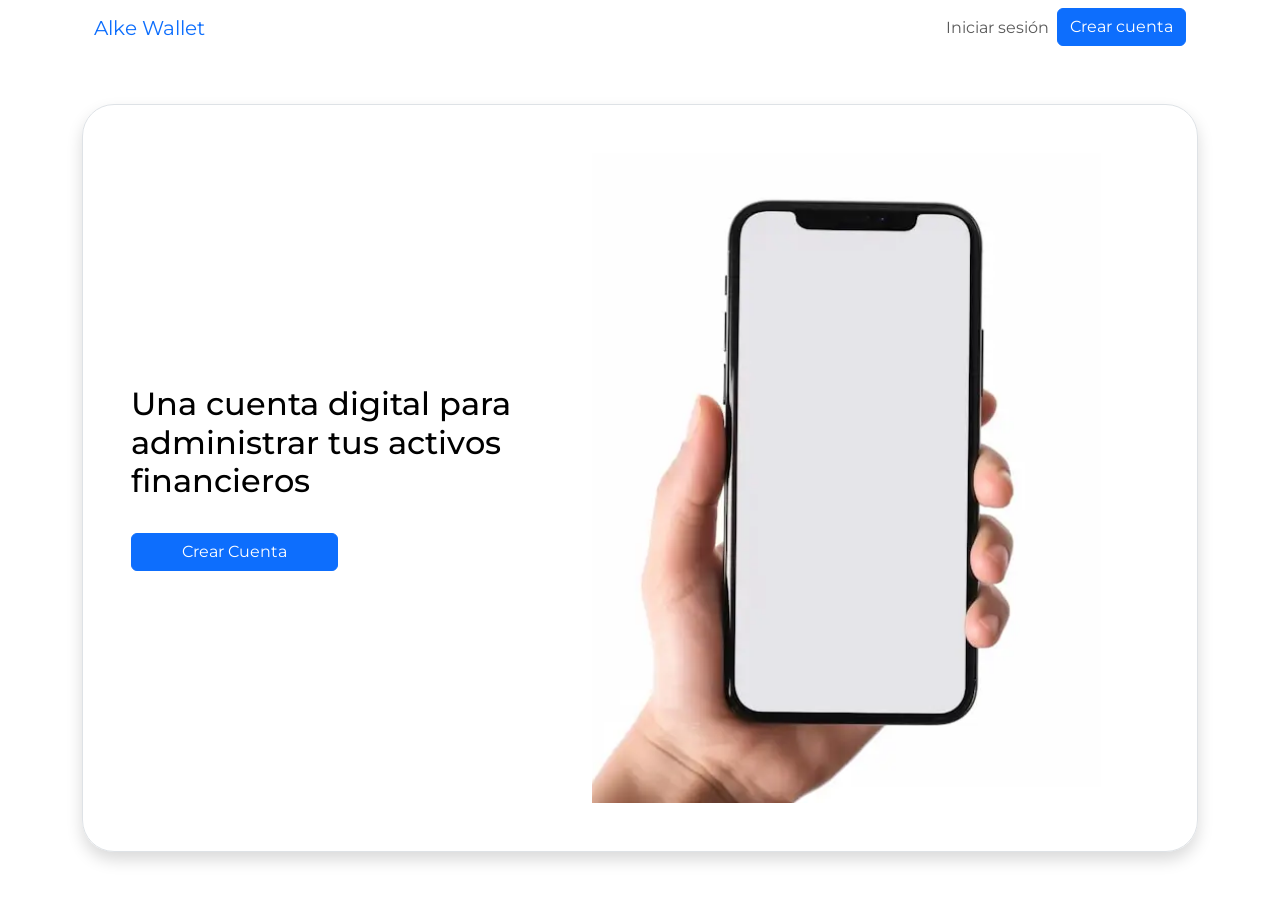
<file: index.html>
<!DOCTYPE html>
<html lang="en">
  <head>
    <meta charset="UTF-8" />
    <meta name="viewport" content="width=device-width, initial-scale=1.0" />
    <title>Alke Wallet</title>
    <link
      href="https://cdn.jsdelivr.net/npm/bootstrap@5.3.8/dist/css/bootstrap.min.css"
      rel="stylesheet"
      integrity="sha384-sRIl4kxILFvY47J16cr9ZwB07vP4J8+LH7qKQnuqkuIAvNWLzeN8tE5YBujZqJLB"
      crossorigin="anonymous"
    />
    <script
      src="https://code.jquery.com/jquery-3.7.1.js"
      integrity="sha256-eKhayi8LEQwp4NKxN+CfCh+3qOVUtJn3QNZ0TciWLP4="
      crossorigin="anonymous"
    ></script>
    <script
      src="https://cdn.jsdelivr.net/npm/bootstrap@5.3.8/dist/js/bootstrap.bundle.min.js"
      integrity="sha384-FKyoEForCGlyvwx9Hj09JcYn3nv7wiPVlz7YYwJrWVcXK/BmnVDxM+D2scQbITxI"
      crossorigin="anonymous"
    ></script>

    <link rel="preconnect" href="https://fonts.googleapis.com" />
    <link rel="preconnect" href="https://fonts.gstatic.com" crossorigin />
    <link
      href="https://fonts.googleapis.com/css2?family=Montserrat:ital,wght@0,100..900;1,100..900&display=swap"
      rel="stylesheet"
    />

    <link rel="stylesheet" href="./src/style.css" />
  </head>
  <body>
    <!-- nav -->
    <div class="container">
      <header>
        <nav class="navbar navbar-expand-lg bg-white">
          <div class="container-fluid">
            <a class="navbar-brand text-primary" href="index.html"
              >Alke Wallet</a
            >
            <button
              class="navbar-toggler"
              type="button"
              data-bs-toggle="collapse"
              data-bs-target="#navbarSupportedContent"
              aria-controls="navbarSupportedContent"
              aria-expanded="false"
              aria-label="Toggle navigation"
            >
              <span class="navbar-toggler-icon"></span>
            </button>
            <div class="collapse navbar-collapse" id="navbarSupportedContent">
              <ul class="navbar-nav ms-auto mb-2 mb-lg-0">
                <li class="nav-item">
                  <a
                    class="nav-link"
                    aria-current="page"
                    href="./src/pages/auth/login.html"
                    >Iniciar sesión
                  </a>
                </li>
                <li class="nav-item">
                  <a
                    class="btn btn-primary"
                    href="./src/pages/auth/crear-usuario.html"
                  >
                    Crear cuenta
                  </a>
                </li>
              </ul>
            </div>
          </div>
        </nav>
      </header>

      <!-- hero -->
      <main class="">
        <section
          class="hero d-flex flex-column flex-md-row gap-5 p-5 text-white rounded rounded-5 border shadow my-5"
        >
          <div
            class="d-flex flex-column justify-content-center gap-4 align-items-center align-items-md-start"
          >
            <h2 class="text-black text-center text-md-start">
              Una cuenta digital para administrar tus activos financieros
            </h2>
            <a
              href="./src/pages/auth/crear-usuario.html"
              type="button"
              class="btn btn-primary w-50 d-md-block d-none"
            >
              Crear Cuenta
            </a>
          </div>

          <img src="./src/img/hero.webp" alt="" class="img-fluid" />
          <div>
            <a
              href="./src/pages/auth/crear-usuario.html"
              type="button"
              class="btn btn-primary w-100 d-block d-md-none"
            >
              Crear Cuenta
            </a>
          </div>
        </section>
      </main>
    </div>
  </body>
</html>
</file>
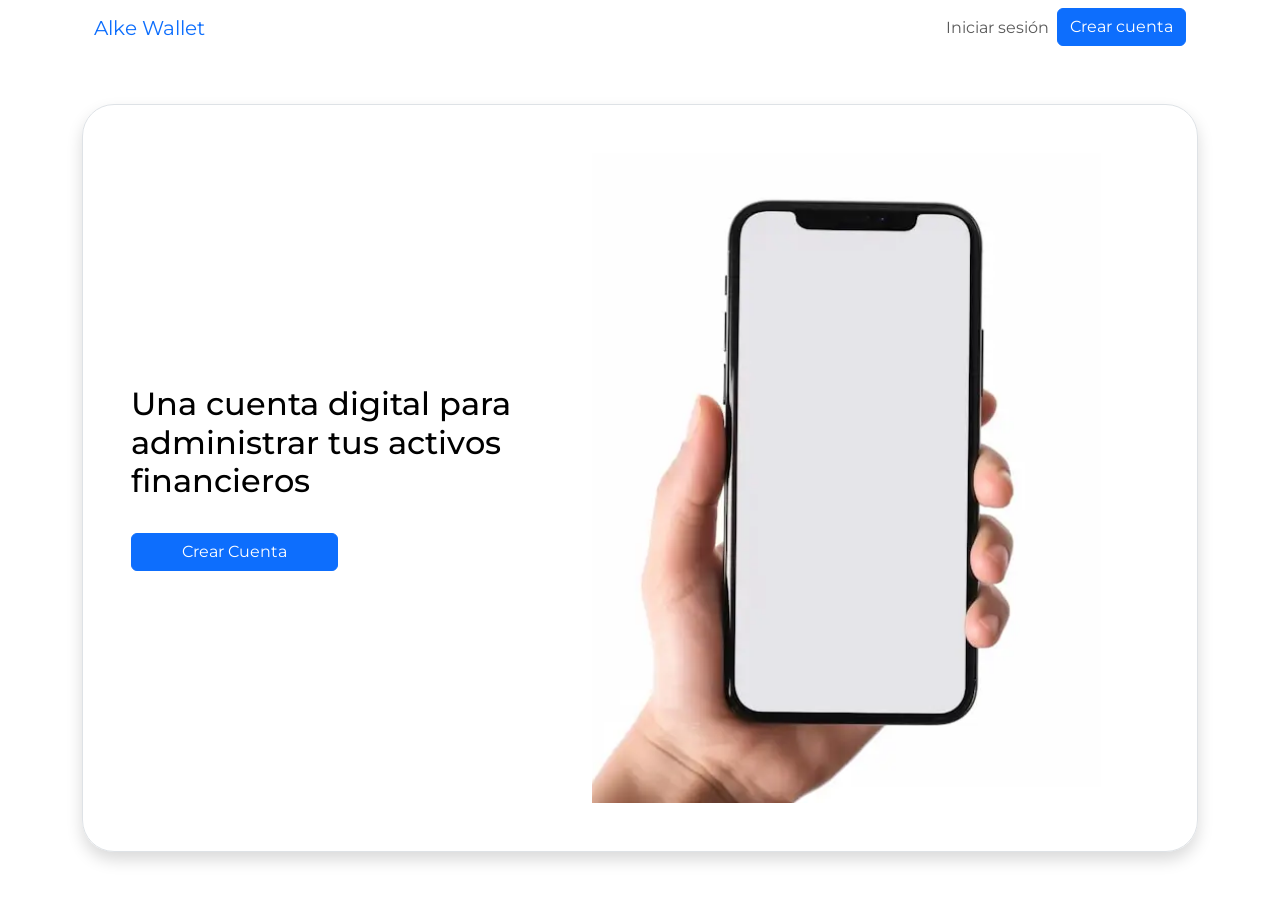
<file: src/pages/app/menu.html>
<!DOCTYPE html>
<html lang="en">
  <head>
    <meta charset="UTF-8" />
    <meta name="viewport" content="width=device-width, initial-scale=1.0" />
    <title>Alke Wallet</title>
    <link
      href="https://cdn.jsdelivr.net/npm/bootstrap@5.3.8/dist/css/bootstrap.min.css"
      rel="stylesheet"
      integrity="sha384-sRIl4kxILFvY47J16cr9ZwB07vP4J8+LH7qKQnuqkuIAvNWLzeN8tE5YBujZqJLB"
      crossorigin="anonymous"
    />
    <script
      src="https://code.jquery.com/jquery-3.7.1.js"
      integrity="sha256-eKhayi8LEQwp4NKxN+CfCh+3qOVUtJn3QNZ0TciWLP4="
      crossorigin="anonymous"
    ></script>
    <script
      src="https://cdn.jsdelivr.net/npm/bootstrap@5.3.8/dist/js/bootstrap.bundle.min.js"
      integrity="sha384-FKyoEForCGlyvwx9Hj09JcYn3nv7wiPVlz7YYwJrWVcXK/BmnVDxM+D2scQbITxI"
      crossorigin="anonymous"
    ></script>

    <link rel="preconnect" href="https://fonts.googleapis.com" />
    <link rel="preconnect" href="https://fonts.gstatic.com" crossorigin />
    <link
      href="https://fonts.googleapis.com/css2?family=Montserrat:ital,wght@0,100..900;1,100..900&display=swap"
      rel="stylesheet"
    />

    <link
      rel="stylesheet"
      href="https://cdn.jsdelivr.net/npm/bootstrap-icons@1.13.1/font/bootstrap-icons.min.css"
    />

    <link rel="stylesheet" href="../../style.css" />
  </head>
  <body>
    <!-- nav -->
    <div class="container">
      <header class="">
        <nav class="navbar navbar-expand-lg bg-white">
          <div class="container-fluid">
            <a class="navbar-brand text-primary" href="index.html"
              >Alke Wallet</a
            >
            <button
              class="navbar-toggler"
              type="button"
              data-bs-toggle="collapse"
              data-bs-target="#navbarSupportedContent"
              aria-controls="navbarSupportedContent"
              aria-expanded="false"
              aria-label="Toggle navigation"
            >
              <span class="navbar-toggler-icon"></span>
            </button>
            <div class="collapse navbar-collapse" id="navbarSupportedContent">
              <ul class="navbar-nav ms-auto mb-2 mb-lg-0">
                <div class="btn-group">
                  <button
                    type="button"
                    class="btn btn-primary position-relative dropdown-toggle"
                    data-bs-toggle="dropdown"
                    aria-expanded="false"
                  >
                    Perfil
                    <span
                      class="position-absolute top-0 start-100 translate-middle p-2 bg-success border border-light rounded-circle"
                    >
                      <span class="visually-hidden">New alerts</span>
                    </span>
                  </button>

                  <ul class="dropdown-menu">
                    <li>
                      <a class="dropdown-item" href="../../../index.html"
                        >Cerrar Sesión</a
                      >
                    </li>
                  </ul>
                </div>
              </ul>
            </div>
          </div>
        </nav>
      </header>

      <!-- hero -->
      <main class="">
        <section
          class="hero d-flex flex-column justify-content-center align-items-center p-5 text-white rounded rounded-5 border shadow my-5"
        >
          <h2 class="text-black text-center text-md-start">Menu</h2>
          <div>
            <div class="card">
              <div class="card-body">
                <h5 class="card-title">Special title treatment</h5>
                <p class="card-text">
                  With supporting text below as a natural lead-in to additional
                  content.
                </p>
                <a href="#" class="btn btn-primary">Go somewhere</a>
              </div>
            </div>

            <div class="card">
              <div class="card-body">
                <h5 class="card-title">Special title treatment</h5>
                <p class="card-text">
                  With supporting text below as a natural lead-in to additional
                  content.
                </p>
                <a href="#" class="btn btn-primary">Go somewhere</a>
              </div>
            </div>

            <div class="card">
              <div class="card-body">
                <h5 class="card-title">Special title treatment</h5>
                <p class="card-text">
                  With supporting text below as a natural lead-in to additional
                  content.
                </p>
                <a href="#" class="btn btn-primary">Go somewhere</a>
              </div>
            </div>
          </div>
        </section>
      </main>
    </div>
    <script src="./menu.js"></script>
  </body>
</html>
</file>
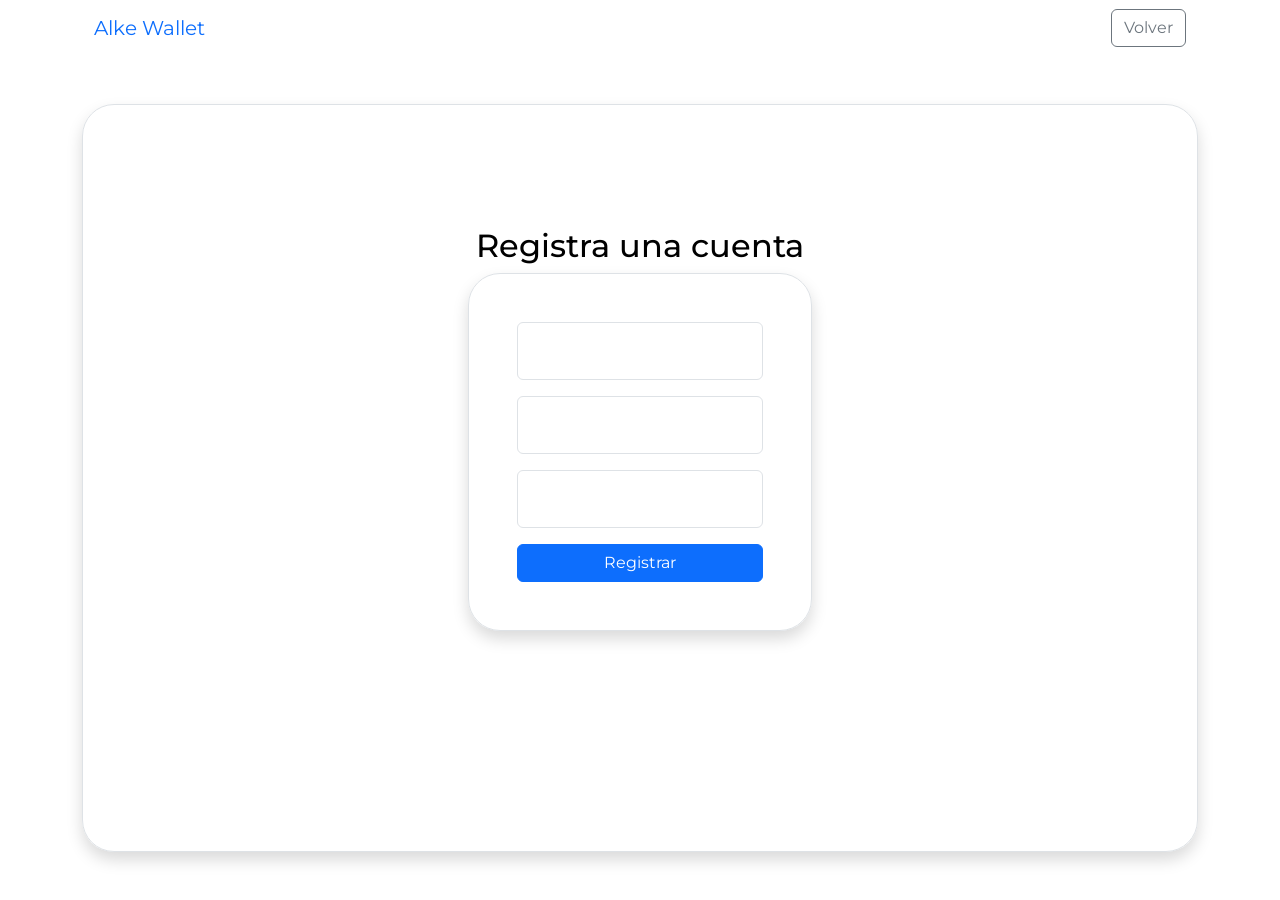
<file: src/pages/auth/crear-usuario.html>
<!DOCTYPE html>
<html lang="en">
  <head>
    <meta charset="UTF-8" />
    <meta name="viewport" content="width=device-width, initial-scale=1.0" />
    <title>Alke Wallet</title>
    <link
      href="https://cdn.jsdelivr.net/npm/bootstrap@5.3.8/dist/css/bootstrap.min.css"
      rel="stylesheet"
      integrity="sha384-sRIl4kxILFvY47J16cr9ZwB07vP4J8+LH7qKQnuqkuIAvNWLzeN8tE5YBujZqJLB"
      crossorigin="anonymous"
    />
    <script
      src="https://code.jquery.com/jquery-3.7.1.js"
      integrity="sha256-eKhayi8LEQwp4NKxN+CfCh+3qOVUtJn3QNZ0TciWLP4="
      crossorigin="anonymous"
    ></script>
    <script
      src="https://cdn.jsdelivr.net/npm/bootstrap@5.3.8/dist/js/bootstrap.bundle.min.js"
      integrity="sha384-FKyoEForCGlyvwx9Hj09JcYn3nv7wiPVlz7YYwJrWVcXK/BmnVDxM+D2scQbITxI"
      crossorigin="anonymous"
    ></script>

    <link rel="preconnect" href="https://fonts.googleapis.com" />
    <link rel="preconnect" href="https://fonts.gstatic.com" crossorigin />
    <link
      href="https://fonts.googleapis.com/css2?family=Montserrat:ital,wght@0,100..900;1,100..900&display=swap"
      rel="stylesheet"
    />

    <link rel="stylesheet" href="../../style.css" />
  </head>
  <body>
    <!-- nav -->
    <div class="container">
      <header class="">
        <nav class="navbar navbar-expand-lg bg-white">
          <div class="container-fluid">
            <a class="navbar-brand text-primary" href="index.html"
              >Alke Wallet</a
            >
            <button
              class="navbar-toggler"
              type="button"
              data-bs-toggle="collapse"
              data-bs-target="#navbarSupportedContent"
              aria-controls="navbarSupportedContent"
              aria-expanded="false"
              aria-label="Toggle navigation"
            >
              <span class="navbar-toggler-icon"></span>
            </button>
            <div class="collapse navbar-collapse" id="navbarSupportedContent">
              <ul class="navbar-nav ms-auto mb-2 mb-lg-0">
                <li class="nav-item">
                  <a
                    class="btn btn-outline-secondary"
                    href="../../../index.html"
                  >
                    Volver
                  </a>
                </li>
              </ul>
            </div>
          </div>
        </nav>
      </header>

      <!-- hero -->
      <main class="">
        <section
          class="hero d-flex flex-column justify-content-center align-items-center p-5 text-white rounded rounded-5 border shadow my-5"
        >
          <h2 class="text-black text-center text-md-start">
            Registra una cuenta
          </h2>

          <form
            id="form-registro"
            class="border p-5 rounded rounded-5 shadow mb-5"
          >
            <div class="form-floating mb-3">
              <input
                type="email"
                class="form-control"
                id="email"
                placeholder="name@example.com"
                required
              />
              <label for="email">Email address</label>
            </div>

            <div class="form-floating mb-3">
              <input
                type="password"
                class="form-control"
                id="password"
                placeholder="********"
                required
                minlength="8"
              />
              <label for="password">Contraseña</label>
            </div>

            <div class="form-floating mb-3">
              <input
                type="password"
                class="form-control"
                id="password2"
                placeholder="********"
                required
                minlength="8"
              />
              <label for="password2">Contraseña</label>
            </div>

            <button type="submit" class="btn btn-primary w-100">
              Registrar
            </button>
          </form>
          <div id="mensaje-alerta" class="alert" role="alert"></div>
          <div id="spinner" class="spinner-border text-primary" role="status">
            <span class="visually-hidden">Loading...</span>
          </div>
        </section>
      </main>
    </div>
    <script src="./crearUsuario.js"></script>
  </body>
</html>
</file>
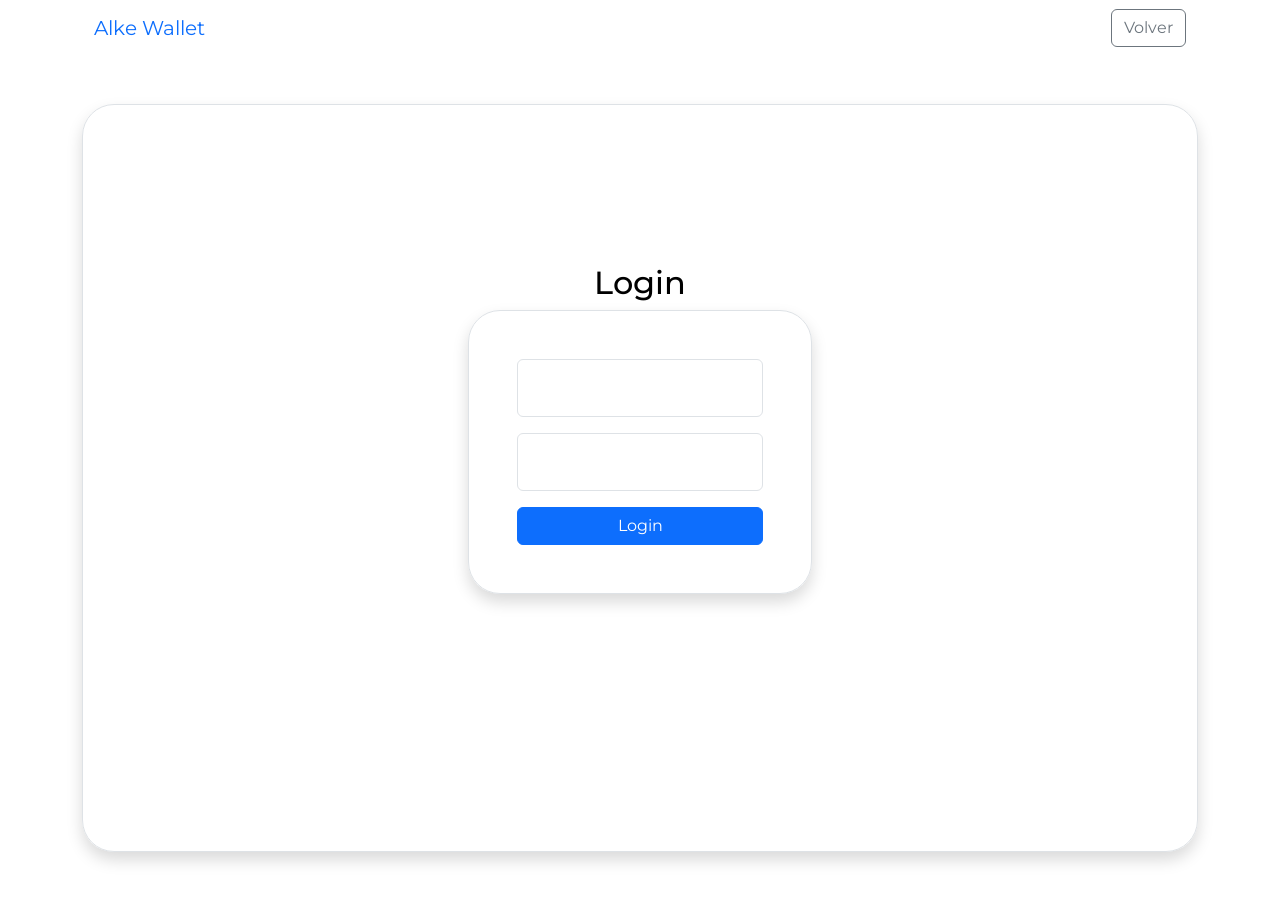
<file: src/pages/auth/login.html>
<!DOCTYPE html>
<html lang="en">
  <head>
    <meta charset="UTF-8" />
    <meta name="viewport" content="width=device-width, initial-scale=1.0" />
    <title>Alke Wallet</title>
    <link
      href="https://cdn.jsdelivr.net/npm/bootstrap@5.3.8/dist/css/bootstrap.min.css"
      rel="stylesheet"
      integrity="sha384-sRIl4kxILFvY47J16cr9ZwB07vP4J8+LH7qKQnuqkuIAvNWLzeN8tE5YBujZqJLB"
      crossorigin="anonymous"
    />
    <script
      src="https://code.jquery.com/jquery-3.7.1.js"
      integrity="sha256-eKhayi8LEQwp4NKxN+CfCh+3qOVUtJn3QNZ0TciWLP4="
      crossorigin="anonymous"
    ></script>
    <script
      src="https://cdn.jsdelivr.net/npm/bootstrap@5.3.8/dist/js/bootstrap.bundle.min.js"
      integrity="sha384-FKyoEForCGlyvwx9Hj09JcYn3nv7wiPVlz7YYwJrWVcXK/BmnVDxM+D2scQbITxI"
      crossorigin="anonymous"
    ></script>

    <link rel="preconnect" href="https://fonts.googleapis.com" />
    <link rel="preconnect" href="https://fonts.gstatic.com" crossorigin />
    <link
      href="https://fonts.googleapis.com/css2?family=Montserrat:ital,wght@0,100..900;1,100..900&display=swap"
      rel="stylesheet"
    />

    <link rel="stylesheet" href="../../style.css" />
  </head>
  <body>
    <!-- nav -->
    <div class="container">
      <header class="">
        <nav class="navbar navbar-expand-lg bg-white">
          <div class="container-fluid">
            <a class="navbar-brand text-primary" href="index.html"
              >Alke Wallet</a
            >
            <button
              class="navbar-toggler"
              type="button"
              data-bs-toggle="collapse"
              data-bs-target="#navbarSupportedContent"
              aria-controls="navbarSupportedContent"
              aria-expanded="false"
              aria-label="Toggle navigation"
            >
              <span class="navbar-toggler-icon"></span>
            </button>
            <div class="collapse navbar-collapse" id="navbarSupportedContent">
              <ul class="navbar-nav ms-auto mb-2 mb-lg-0">
                <li class="nav-item">
                  <a
                    class="btn btn-outline-secondary"
                    href="../../../index.html"
                  >
                    Volver
                  </a>
                </li>
              </ul>
            </div>
          </div>
        </nav>
      </header>

      <!-- hero -->
      <main class="">
        <section
          class="hero d-flex flex-column justify-content-center align-items-center p-5 text-white rounded rounded-5 border shadow my-5"
        >
          <h2 class="text-black text-center text-md-start">Login</h2>

          <form
            id="form-registro"
            class="border p-5 rounded rounded-5 shadow mb-5"
          >
            <div class="form-floating mb-3">
              <input
                type="email"
                class="form-control"
                id="email"
                placeholder="name@example.com"
                required
              />
              <label for="email">Email address</label>
            </div>

            <div class="form-floating mb-3">
              <input
                type="password"
                class="form-control"
                id="password"
                placeholder="********"
                required
                minlength="8"
              />
              <label for="password">Contraseña</label>
            </div>

            <button type="submit" class="btn btn-primary w-100">Login</button>
          </form>
          <div id="mensaje-alerta" class="alert" role="alert"></div>
          <div id="spinner" class="spinner-border text-primary" role="status">
            <span class="visually-hidden">Loading...</span>
          </div>
        </section>
      </main>
    </div>
    <script src="./login.js"></script>
  </body>
</html>
</file>
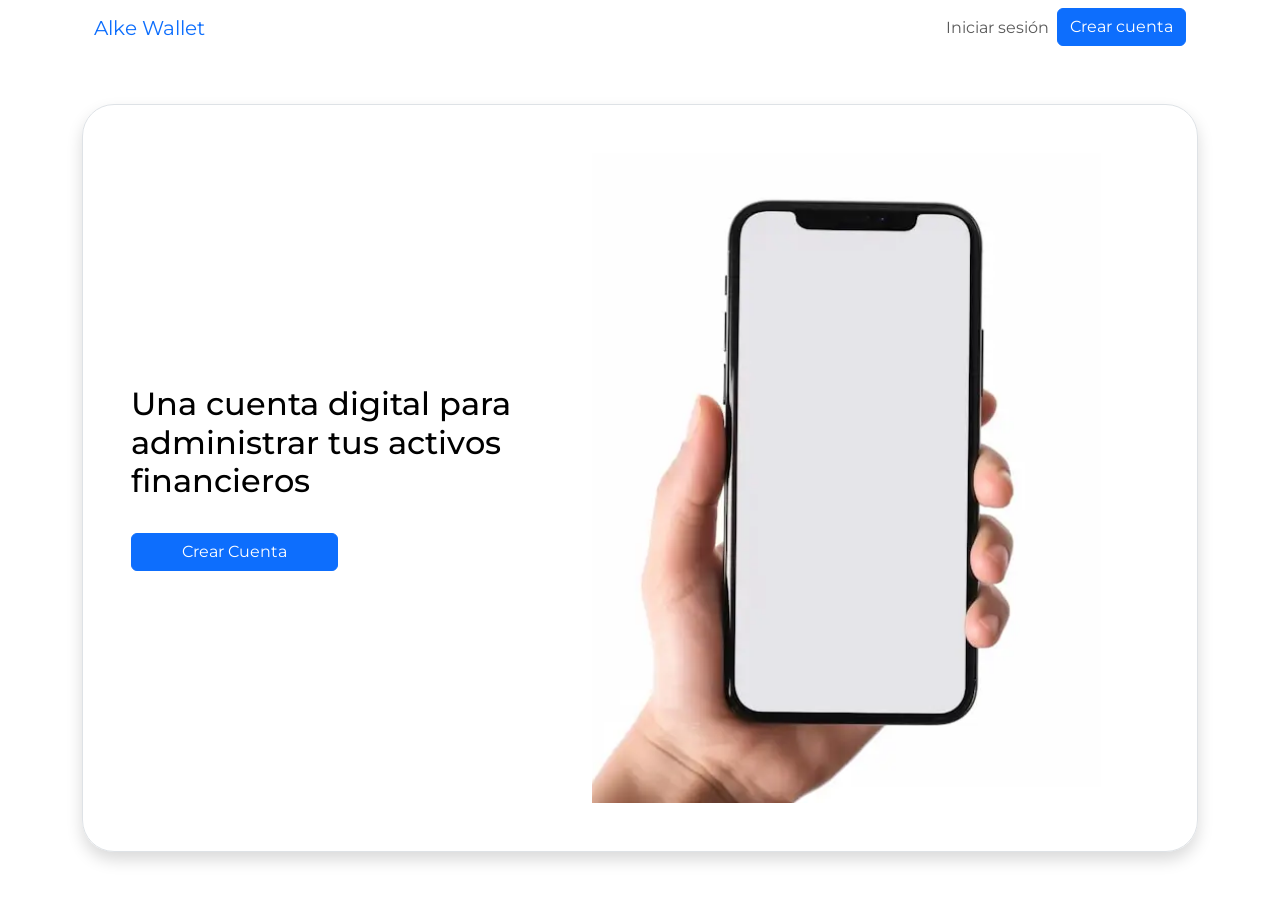
<file: src/pages/deposit/deposit.html>
<!DOCTYPE html>
<html lang="en">
  <head>
    <meta charset="UTF-8" />
    <meta name="viewport" content="width=device-width, initial-scale=1.0" />
    <title>Alke Wallet</title>
    <link
      href="https://cdn.jsdelivr.net/npm/bootstrap@5.3.8/dist/css/bootstrap.min.css"
      rel="stylesheet"
      integrity="sha384-sRIl4kxILFvY47J16cr9ZwB07vP4J8+LH7qKQnuqkuIAvNWLzeN8tE5YBujZqJLB"
      crossorigin="anonymous"
    />
    <script
      src="https://code.jquery.com/jquery-3.7.1.js"
      integrity="sha256-eKhayi8LEQwp4NKxN+CfCh+3qOVUtJn3QNZ0TciWLP4="
      crossorigin="anonymous"
    ></script>
    <script
      src="https://cdn.jsdelivr.net/npm/bootstrap@5.3.8/dist/js/bootstrap.bundle.min.js"
      integrity="sha384-FKyoEForCGlyvwx9Hj09JcYn3nv7wiPVlz7YYwJrWVcXK/BmnVDxM+D2scQbITxI"
      crossorigin="anonymous"
    ></script>

    <link rel="preconnect" href="https://fonts.googleapis.com" />
    <link rel="preconnect" href="https://fonts.gstatic.com" crossorigin />
    <link
      href="https://fonts.googleapis.com/css2?family=Montserrat:ital,wght@0,100..900;1,100..900&display=swap"
      rel="stylesheet"
    />

    <link
      rel="stylesheet"
      href="https://cdn.jsdelivr.net/npm/bootstrap-icons@1.13.1/font/bootstrap-icons.min.css"
    />

    <link rel="stylesheet" href="../../style.css" />
  </head>
  <body>
    <!-- nav -->
    <div class="container">
      <header class="">
        <nav class="navbar navbar-expand-lg bg-white">
          <div class="container-fluid">
            <a class="navbar-brand text-primary" href="index.html"
              >Alke Wallet</a
            >
            <button
              class="navbar-toggler"
              type="button"
              data-bs-toggle="collapse"
              data-bs-target="#navbarSupportedContent"
              aria-controls="navbarSupportedContent"
              aria-expanded="false"
              aria-label="Toggle navigation"
            >
              <span class="navbar-toggler-icon"></span>
            </button>
            <div class="collapse navbar-collapse" id="navbarSupportedContent">
              <ul class="navbar-nav ms-auto mb-2 mb-lg-0">
                <div class="btn-group">
                  <button
                    type="button"
                    class="btn btn-primary position-relative dropdown-toggle"
                    data-bs-toggle="dropdown"
                    aria-expanded="false"
                  >
                    Perfil
                    <span
                      class="position-absolute top-0 start-100 translate-middle p-2 bg-success border border-light rounded-circle"
                    >
                      <span class="visually-hidden">New alerts</span>
                    </span>
                  </button>

                  <ul class="dropdown-menu">
                    <li>
                      <a class="dropdown-item" href="../../../index.html"
                        >Cerrar Sesión</a
                      >
                    </li>
                  </ul>
                </div>
              </ul>
            </div>
          </div>
        </nav>
      </header>

      <!-- hero -->
      <main class="">
        <section
          class="hero d-flex flex-column justify-content-center align-items-center p-5 text-white rounded rounded-5 border shadow my-5"
        >
          <h2 class="text-black text-center text-md-start mb-4">Depositar</h2>

          <div
            class="card shadow-sm rounded-4 border"
            style="max-width: 520px; width: 100%"
          >
            <div class="card-body">
              <div class="d-flex justify-content-between align-items-start">
                <div>
                  <small class="text-muted">Saldo actual</small>
                  <div class="fs-3 fw-bold text-dark" id="saldo-actual">$0</div>
                </div>

                <a
                  href="../app/menu.html"
                  class="btn btn-outline-secondary btn-sm"
                >
                  <i class="bi bi-arrow-left"></i> Volver
                </a>
              </div>

              <hr />

              <form id="form-deposito" class="mt-3">
                <label for="monto" class="form-label text-black"
                  >Monto a depositar</label
                >

                <div class="input-group mb-3">
                  <span class="input-group-text">$</span>
                  <input
                    type="number"
                    class="form-control"
                    id="monto"
                    placeholder="Ej: 10000"
                    min="1"
                    required
                  />
                </div>

                <button type="submit" class="btn btn-primary w-100">
                  Confirmar depósito
                </button>
              </form>

              <div
                id="spinner"
                class="spinner-border text-primary mt-3"
                role="status"
              >
                <span class="visually-hidden">Loading...</span>
              </div>

              <div id="mensaje-alerta" class="alert mt-3" role="alert"></div>
            </div>
          </div>
        </section>
      </main>
    </div>
    <script src="./deposit.js"></script>
  </body>
</html>
</file>
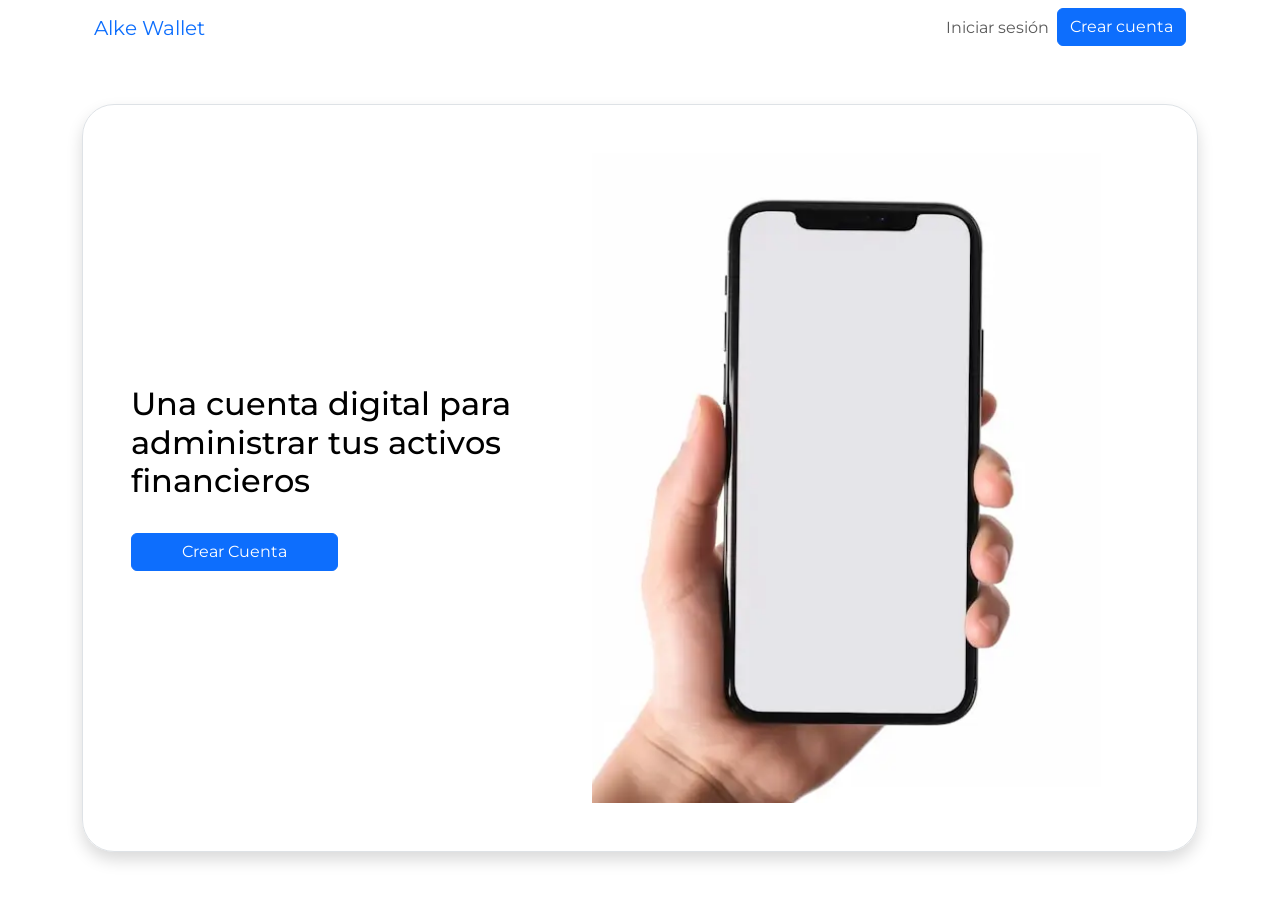
<file: src/pages/transactions/transactions.html>
<!DOCTYPE html>
<html lang="en">
  <head>
    <meta charset="UTF-8" />
    <meta name="viewport" content="width=device-width, initial-scale=1.0" />
    <title>Alke Wallet</title>
    <link
      href="https://cdn.jsdelivr.net/npm/bootstrap@5.3.8/dist/css/bootstrap.min.css"
      rel="stylesheet"
      integrity="sha384-sRIl4kxILFvY47J16cr9ZwB07vP4J8+LH7qKQnuqkuIAvNWLzeN8tE5YBujZqJLB"
      crossorigin="anonymous"
    />
    <script
      src="https://code.jquery.com/jquery-3.7.1.js"
      integrity="sha256-eKhayi8LEQwp4NKxN+CfCh+3qOVUtJn3QNZ0TciWLP4="
      crossorigin="anonymous"
    ></script>
    <script
      src="https://cdn.jsdelivr.net/npm/bootstrap@5.3.8/dist/js/bootstrap.bundle.min.js"
      integrity="sha384-FKyoEForCGlyvwx9Hj09JcYn3nv7wiPVlz7YYwJrWVcXK/BmnVDxM+D2scQbITxI"
      crossorigin="anonymous"
    ></script>

    <link rel="preconnect" href="https://fonts.googleapis.com" />
    <link rel="preconnect" href="https://fonts.gstatic.com" crossorigin />
    <link
      href="https://fonts.googleapis.com/css2?family=Montserrat:ital,wght@0,100..900;1,100..900&display=swap"
      rel="stylesheet"
    />

    <link
      rel="stylesheet"
      href="https://cdn.jsdelivr.net/npm/bootstrap-icons@1.13.1/font/bootstrap-icons.min.css"
    />

    <link rel="stylesheet" href="../../style.css" />
  </head>
  <body>
    <!-- nav -->
    <div class="container">
      <header class="">
        <nav class="navbar navbar-expand-lg bg-white">
          <div class="container-fluid">
            <a class="navbar-brand text-primary" href="index.html"
              >Alke Wallet</a
            >
            <button
              class="navbar-toggler"
              type="button"
              data-bs-toggle="collapse"
              data-bs-target="#navbarSupportedContent"
              aria-controls="navbarSupportedContent"
              aria-expanded="false"
              aria-label="Toggle navigation"
            >
              <span class="navbar-toggler-icon"></span>
            </button>
            <div class="collapse navbar-collapse" id="navbarSupportedContent">
              <ul class="navbar-nav ms-auto mb-2 mb-lg-0">
                <div class="btn-group">
                  <button
                    type="button"
                    class="btn btn-primary position-relative dropdown-toggle"
                    data-bs-toggle="dropdown"
                    aria-expanded="false"
                  >
                    Perfil
                    <span
                      class="position-absolute top-0 start-100 translate-middle p-2 bg-success border border-light rounded-circle"
                    >
                      <span class="visually-hidden">New alerts</span>
                    </span>
                  </button>

                  <ul class="dropdown-menu">
                    <li>
                      <a class="dropdown-item" href="../../../index.html"
                        >Cerrar Sesión</a
                      >
                    </li>
                  </ul>
                </div>
              </ul>
            </div>
          </div>
        </nav>
      </header>

      <!-- hero -->
      <main class="">
        <section
          class="hero d-flex flex-column justify-content-center align-items-center p-5 text-white rounded rounded-5 border shadow my-5"
        >
          <h2 class="text-black text-center text-md-start mb-4">Movimientos</h2>

          <div
            class="card shadow-sm rounded-4 border"
            style="max-width: 720px; width: 100%"
          >
            <div class="card-body">
              <div
                class="d-flex justify-content-between align-items-center flex-wrap gap-2"
              >
                <a
                  href="../app/menu.html"
                  class="btn btn-outline-secondary btn-sm"
                >
                  <i class="bi bi-arrow-left"></i> Volver
                </a>

                <div
                  class="btn-group"
                  role="group"
                  aria-label="Filtros movimientos"
                >
                  <button
                    type="button"
                    class="btn btn-outline-primary btn-sm filtro active"
                    data-tipo="TODOS"
                  >
                    Todos
                  </button>
                  <button
                    type="button"
                    class="btn btn-outline-primary btn-sm filtro"
                    data-tipo="DEPOSITO"
                  >
                    Depósitos
                  </button>
                  <button
                    type="button"
                    class="btn btn-outline-primary btn-sm filtro"
                    data-tipo="TRANSFERENCIA"
                  >
                    Transferencias
                  </button>
                </div>

                <button id="btn-limpiar" class="btn btn-outline-danger btn-sm">
                  <i class="bi bi-trash"></i> Limpiar
                </button>
              </div>

              <hr />

              <div
                id="spinner"
                class="spinner-border text-primary"
                role="status"
              >
                <span class="visually-hidden">Loading...</span>
              </div>

              <div id="mensaje-alerta" class="alert mt-3" role="alert"></div>

              <div id="lista-movimientos" class="list-group mt-3"></div>

              <small class="text-muted d-block mt-3">
                Se muestran hasta 20 movimientos recientes.
              </small>
            </div>
          </div>
        </section>
      </main>
    </div>
    <script src="./transactions.js"></script>
  </body>
</html>
</file>
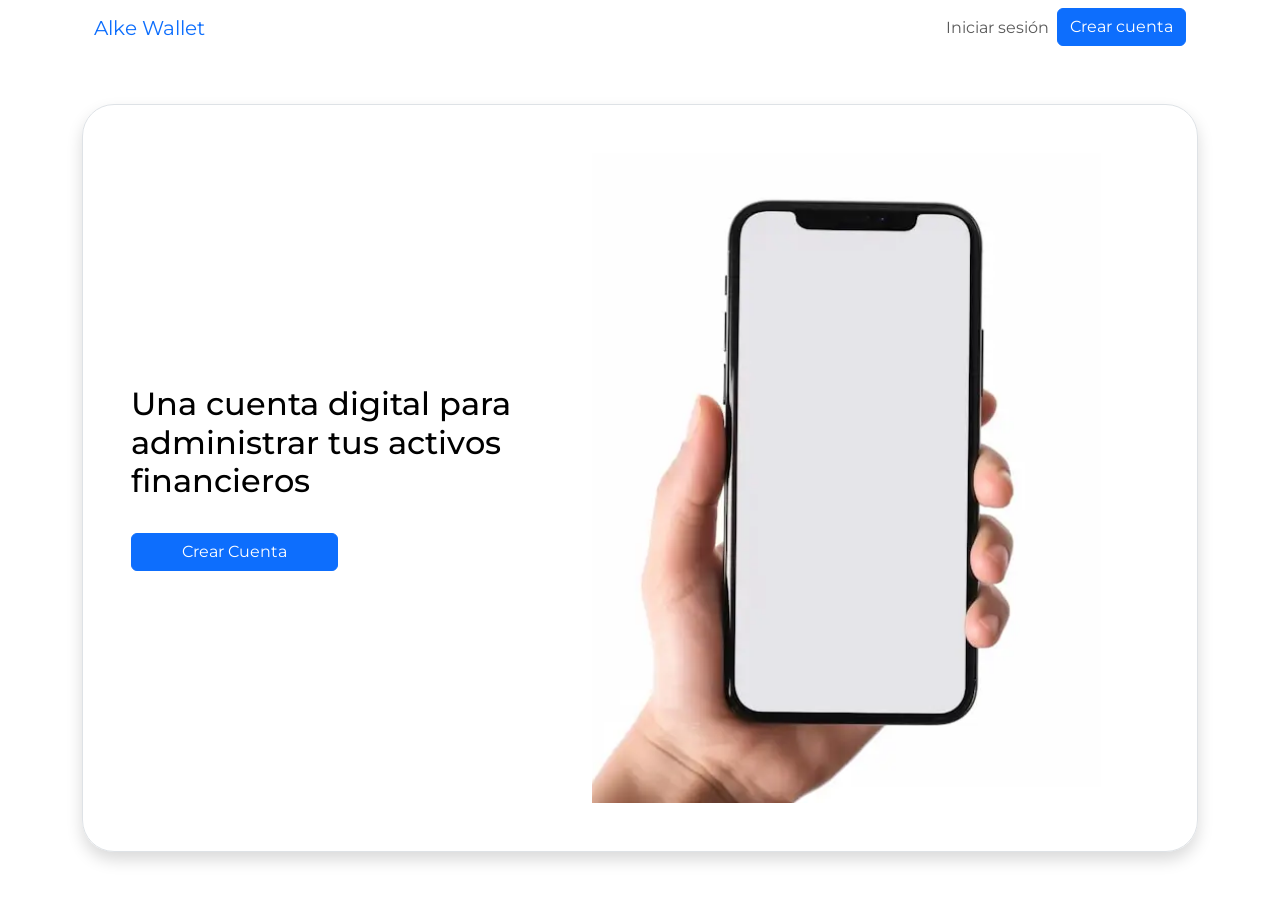
<file: src/pages/transfer/sendmoney.html>
<!DOCTYPE html>
<html lang="en">
  <head>
    <meta charset="UTF-8" />
    <meta name="viewport" content="width=device-width, initial-scale=1.0" />
    <title>Alke Wallet</title>
    <link
      href="https://cdn.jsdelivr.net/npm/bootstrap@5.3.8/dist/css/bootstrap.min.css"
      rel="stylesheet"
      integrity="sha384-sRIl4kxILFvY47J16cr9ZwB07vP4J8+LH7qKQnuqkuIAvNWLzeN8tE5YBujZqJLB"
      crossorigin="anonymous"
    />
    <script
      src="https://code.jquery.com/jquery-3.7.1.js"
      integrity="sha256-eKhayi8LEQwp4NKxN+CfCh+3qOVUtJn3QNZ0TciWLP4="
      crossorigin="anonymous"
    ></script>
    <script
      src="https://cdn.jsdelivr.net/npm/bootstrap@5.3.8/dist/js/bootstrap.bundle.min.js"
      integrity="sha384-FKyoEForCGlyvwx9Hj09JcYn3nv7wiPVlz7YYwJrWVcXK/BmnVDxM+D2scQbITxI"
      crossorigin="anonymous"
    ></script>

    <link rel="preconnect" href="https://fonts.googleapis.com" />
    <link rel="preconnect" href="https://fonts.gstatic.com" crossorigin />
    <link
      href="https://fonts.googleapis.com/css2?family=Montserrat:ital,wght@0,100..900;1,100..900&display=swap"
      rel="stylesheet"
    />

    <link
      rel="stylesheet"
      href="https://cdn.jsdelivr.net/npm/bootstrap-icons@1.13.1/font/bootstrap-icons.min.css"
    />

    <link rel="stylesheet" href="../../style.css" />
  </head>
  <body>
    <!-- nav -->
    <div class="container">
      <header class="">
        <nav class="navbar navbar-expand-lg bg-white">
          <div class="container-fluid">
            <a class="navbar-brand text-primary" href="index.html"
              >Alke Wallet</a
            >
            <button
              class="navbar-toggler"
              type="button"
              data-bs-toggle="collapse"
              data-bs-target="#navbarSupportedContent"
              aria-controls="navbarSupportedContent"
              aria-expanded="false"
              aria-label="Toggle navigation"
            >
              <span class="navbar-toggler-icon"></span>
            </button>
            <div class="collapse navbar-collapse" id="navbarSupportedContent">
              <ul class="navbar-nav ms-auto mb-2 mb-lg-0">
                <div class="btn-group">
                  <button
                    type="button"
                    class="btn btn-primary position-relative dropdown-toggle"
                    data-bs-toggle="dropdown"
                    aria-expanded="false"
                  >
                    Perfil
                    <span
                      class="position-absolute top-0 start-100 translate-middle p-2 bg-success border border-light rounded-circle"
                    >
                      <span class="visually-hidden">New alerts</span>
                    </span>
                  </button>

                  <ul class="dropdown-menu">
                    <li>
                      <a class="dropdown-item" href="../../../index.html"
                        >Cerrar Sesión</a
                      >
                    </li>
                  </ul>
                </div>
              </ul>
            </div>
          </div>
        </nav>
      </header>

      <!-- hero -->
      <main class="">
        <section
          class="hero d-flex flex-column justify-content-center align-items-center p-5 text-white rounded rounded-5 border shadow my-5"
        >
          <h2 class="text-black text-center text-md-start mb-4">Transferir</h2>

          <div
            class="card shadow-sm rounded-4 border"
            style="max-width: 520px; width: 100%"
          >
            <div class="card-body">
              <div class="d-flex justify-content-between align-items-start">
                <div>
                  <small class="text-muted">Saldo disponible</small>
                  <div class="fs-3 fw-bold text-dark" id="saldo-disponible">
                    $0
                  </div>
                </div>

                <a
                  href="../app/menu.html"
                  class="btn btn-outline-secondary btn-sm"
                >
                  <i class="bi bi-arrow-left"></i> Volver
                </a>
              </div>

              <hr />

              <form id="form-transferencia" class="mt-3">
                <label for="destino" class="form-label text-black"
                  >Cuenta destino</label
                >
                <input
                  type="text"
                  class="form-control mb-3"
                  id="destino"
                  placeholder="Ej: 00012345678"
                  required
                />

                <label for="monto" class="form-label text-black"
                  >Monto a transferir</label
                >
                <div class="input-group mb-3">
                  <span class="input-group-text">$</span>
                  <input
                    type="number"
                    class="form-control"
                    id="monto"
                    placeholder="Ej: 5000"
                    min="1"
                    required
                  />
                </div>

                <button type="submit" class="btn btn-primary w-100">
                  Confirmar transferencia
                </button>
              </form>

              <div
                id="spinner"
                class="spinner-border text-primary mt-3"
                role="status"
              >
                <span class="visually-hidden">Loading...</span>
              </div>

              <div id="mensaje-alerta" class="alert mt-3" role="alert"></div>
            </div>
          </div>
        </section>
      </main>
    </div>
    <script src="./sendmoney.js"></script>
  </body>
</html>
</file>
<file: src/style.css>
*,
*::after,
*::before {
  font-family: "Montserrat", sans-serif;
  font-optical-sizing: auto;
  font-style: normal;
}

.hero {
  height: calc(100vh - 56px - 96px);
}

@media (max-width: 768px) {
  img {
    width: 90% !important; /* Más ancho en tablets */
    margin: 0 auto;
  }
  /* Otros estilos para tablets */
}

img {
  width: 50%;
  object-fit: cover;
}
</file>
